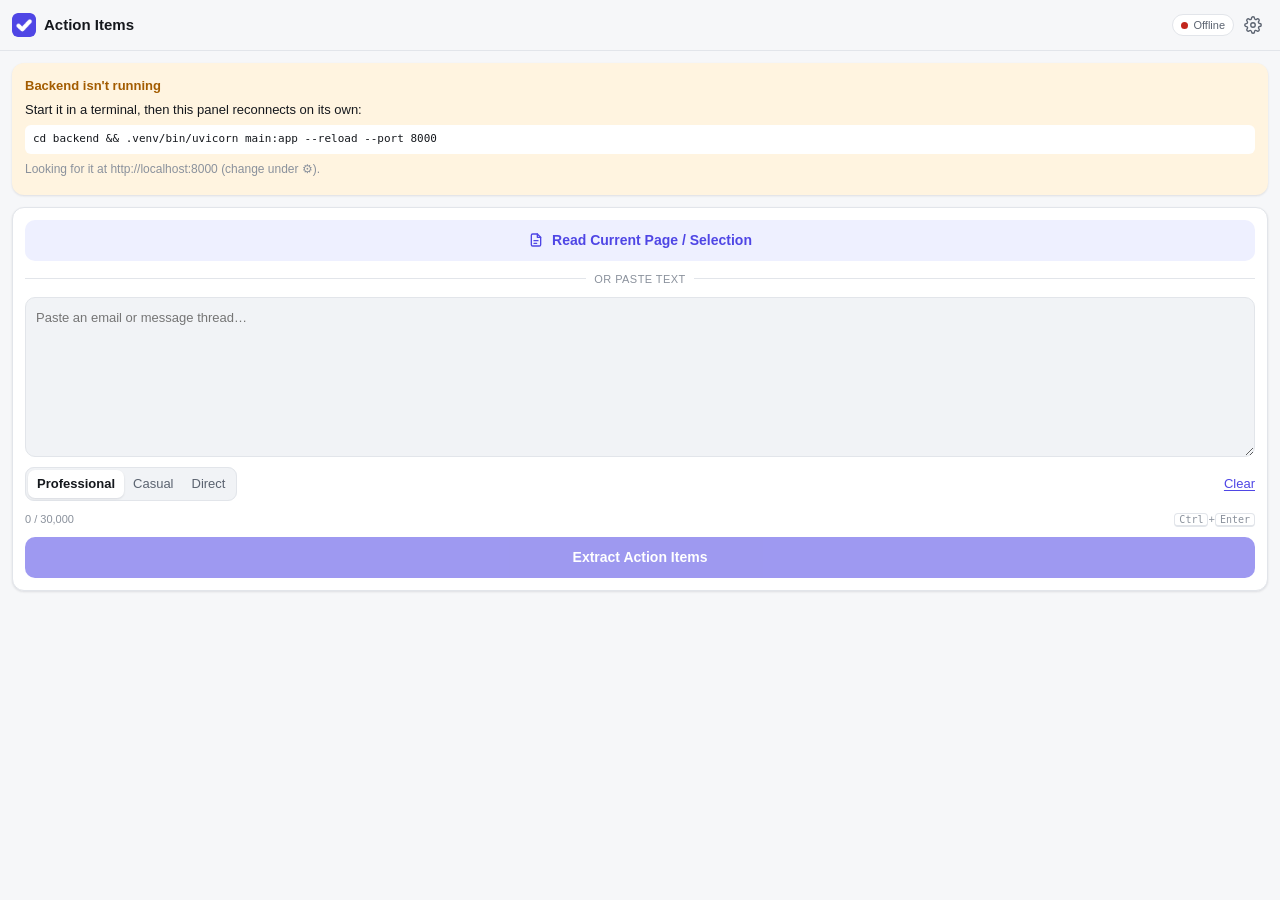
<file: extension/sidepanel.html>
<!doctype html>
<html lang="en">
<head>
<meta charset="utf-8">
<meta name="viewport" content="width=device-width, initial-scale=1">
<title>Action Item Extractor</title>
<link rel="stylesheet" href="sidepanel.css">
</head>
<body>
<header>
  <div class="brand">
    <img src="icons/icon32.png" width="24" height="24" alt="">
    <h1>Action Items</h1>
  </div>
  <div class="header-right">
    <span class="status" id="status" title="Checking backend…"><span class="dot" id="statusDot"></span><span id="statusText">…</span></span>
    <button class="icon-btn" id="settingsBtn" type="button" aria-label="Settings" aria-expanded="false" aria-controls="settings">
      <svg width="18" height="18" viewBox="0 0 24 24" fill="none" stroke="currentColor" stroke-width="1.8" stroke-linecap="round" stroke-linejoin="round" aria-hidden="true"><circle cx="12" cy="12" r="3"/><path d="M19.4 15a1.65 1.65 0 0 0 .33 1.82l.06.06a2 2 0 1 1-2.83 2.83l-.06-.06a1.65 1.65 0 0 0-1.82-.33 1.65 1.65 0 0 0-1 1.51V21a2 2 0 1 1-4 0v-.09A1.65 1.65 0 0 0 9 19.4a1.65 1.65 0 0 0-1.82.33l-.06.06a2 2 0 1 1-2.83-2.83l.06-.06a1.65 1.65 0 0 0 .33-1.82 1.65 1.65 0 0 0-1.51-1H3a2 2 0 1 1 0-4h.09A1.65 1.65 0 0 0 4.6 9a1.65 1.65 0 0 0-.33-1.82l-.06-.06a2 2 0 1 1 2.83-2.83l.06.06a1.65 1.65 0 0 0 1.82.33H9a1.65 1.65 0 0 0 1-1.51V3a2 2 0 1 1 4 0v.09a1.65 1.65 0 0 0 1 1.51 1.65 1.65 0 0 0 1.82-.33l.06-.06a2 2 0 1 1 2.83 2.83l-.06.06a1.65 1.65 0 0 0-.33 1.82V9a1.65 1.65 0 0 0 1.51 1H21a2 2 0 1 1 0 4h-.09a1.65 1.65 0 0 0-1.51 1z"/></svg>
    </button>
  </div>
</header>

<form class="card settings" id="settings" hidden>
  <label class="label" for="backendUrl">Backend URL</label>
  <div class="settings-row">
    <input id="backendUrl" type="url" placeholder="http://localhost:8000" required spellcheck="false">
    <button class="btn small" type="submit">Save</button>
  </div>
  <p class="note" id="settingsNote">Where your FastAPI server is running.</p>

  <span class="label" style="margin-top:8px">Theme</span>
  <fieldset class="seg" aria-label="Theme">
    <legend class="sr-only">Theme</legend>
    <label><input type="radio" name="theme" value="light" checked><span>Light</span></label>
    <label><input type="radio" name="theme" value="dark"><span>Dark</span></label>
    <label><input type="radio" name="theme" value="auto"><span>Match system</span></label>
  </fieldset>
</form>

<main>
  <div class="card offline" id="offline" role="status" hidden>
    <strong>Backend isn't running</strong>
    <p>Start it in a terminal, then this panel reconnects on its own:</p>
    <code>cd backend &amp;&amp; .venv/bin/uvicorn main:app --reload --port 8000</code>
    <p class="note" id="offlineUrl"></p>
  </div>

  <section class="card input-card">
    <button class="btn outline" id="readBtn" type="button">
      <svg width="16" height="16" viewBox="0 0 24 24" fill="none" stroke="currentColor" stroke-width="2" stroke-linecap="round" stroke-linejoin="round" aria-hidden="true"><path d="M14 3H7a2 2 0 0 0-2 2v14a2 2 0 0 0 2 2h10a2 2 0 0 0 2-2V8z"/><path d="M14 3v5h5M9 13h6M9 17h4"/></svg>
      <span>Read Current Page / Selection</span>
    </button>
    <div class="source" id="source" hidden></div>

    <div class="divider"><span>or paste text</span></div>

    <textarea id="text" placeholder="Paste an email or message thread…" spellcheck="false"></textarea>
    <div class="row">
      <fieldset class="seg" aria-label="Reply tone">
        <legend class="sr-only">Reply tone</legend>
        <label><input type="radio" name="tone" value="Professional" checked><span>Professional</span></label>
        <label><input type="radio" name="tone" value="Casual"><span>Casual</span></label>
        <label><input type="radio" name="tone" value="Direct"><span>Direct</span></label>
      </fieldset>
      <button class="link" id="clearBtn" type="button">Clear</button>
    </div>
    <div class="row">
      <span class="count" id="count">0 / 30,000</span>
      <span class="hint"><kbd id="mod">Ctrl</kbd>+<kbd>Enter</kbd></span>
    </div>
    <button class="btn" id="submit" type="button">Extract Action Items</button>
  </section>

  <section class="results" id="results" aria-live="polite"></section>
</main>

<script src="sidepanel.js"></script>
</body>
</html>
</file>
<file: extension/sidepanel.css>
:root {
  --bg: #f6f7f9;
  --surface: #ffffff;
  --surface-2: #f1f3f6;
  --border: #e2e5ea;
  --text: #15181d;
  --text-2: #5b6370;
  --text-3: #8a919c;
  --accent: #4f46e5;
  --accent-hover: #4338ca;
  --accent-soft: #eef0ff;
  --on-accent: #ffffff;
  --high: #c2261d;  --high-bg: #fdecea;
  --med: #a35c00;   --med-bg: #fff4e0;
  --low: #1d7a45;   --low-bg: #e6f6ec;
  --ph-bg: #fff3c4; --ph-text: #6b4e00;
  --danger-bg: #fdecea; --danger: #b42318;
  --shadow: 0 1px 2px rgb(16 24 40 / .05), 0 1px 3px rgb(16 24 40 / .06);
  --radius: 12px;
  color-scheme: light;
}
@media (prefers-color-scheme: dark) {
  :root:not([data-theme="light"]) {
    --bg: #0f1115; --surface: #171a20; --surface-2: #1f232b; --border: #2b303a;
    --text: #e8eaee; --text-2: #a3aab6; --text-3: #6f7784;
    --accent: #818cf8; --accent-hover: #a5b4fc; --accent-soft: #23264a; --on-accent: #0f1115;
    --high: #ff8a80; --high-bg: #3a1a18; --med: #ffc163; --med-bg: #362a14; --low: #6fd99a; --low-bg: #15301f;
    --ph-bg: #3d3412; --ph-text: #ffe08a; --danger-bg: #3a1a18; --danger: #ff8a80; --shadow: none;
    color-scheme: dark;
  }
}
:root[data-theme="dark"] {
  --bg: #0f1115; --surface: #171a20; --surface-2: #1f232b; --border: #2b303a;
  --text: #e8eaee; --text-2: #a3aab6; --text-3: #6f7784;
  --accent: #818cf8; --accent-hover: #a5b4fc; --accent-soft: #23264a; --on-accent: #0f1115;
  --high: #ff8a80; --high-bg: #3a1a18; --med: #ffc163; --med-bg: #362a14; --low: #6fd99a; --low-bg: #15301f;
  --ph-bg: #3d3412; --ph-text: #ffe08a; --danger-bg: #3a1a18; --danger: #ff8a80; --shadow: none;
  color-scheme: dark;
}

* { box-sizing: border-box; }
body {
  margin: 0;
  background: var(--bg);
  color: var(--text);
  font: 14px/1.5 -apple-system, BlinkMacSystemFont, "Segoe UI", Roboto, "Helvetica Neue", Arial, sans-serif;
  -webkit-font-smoothing: antialiased;
}
button, input, textarea { font: inherit; color: inherit; }
[hidden] { display: none !important; }

header {
  position: sticky; top: 0; z-index: 2;
  display: flex; align-items: center; justify-content: space-between; gap: 8px;
  padding: 10px 12px; background: var(--bg); border-bottom: 1px solid var(--border);
}
.brand { display: flex; align-items: center; gap: 8px; min-width: 0; }
.brand img { border-radius: 6px; flex: none; }
.brand h1 { font-size: 15px; margin: 0; white-space: nowrap; }
.header-right { display: flex; align-items: center; gap: 4px; min-width: 0; }
.status {
  display: inline-flex; align-items: center; gap: 5px; font-size: 11px; color: var(--text-2);
  background: var(--surface); border: 1px solid var(--border); padding: 2px 8px; border-radius: 999px;
  min-width: 0; max-width: 150px;
}
.status span:last-child { overflow: hidden; text-overflow: ellipsis; white-space: nowrap; }
.dot { width: 7px; height: 7px; border-radius: 50%; background: var(--text-3); flex: none; }
.dot.ok { background: var(--low); } .dot.bad { background: var(--high); }
.icon-btn {
  border: 0; background: transparent; color: var(--text-2); width: 30px; height: 30px; border-radius: 8px;
  display: grid; place-items: center; cursor: pointer; flex: none;
}
.icon-btn:hover, .icon-btn[aria-expanded="true"] { background: var(--surface-2); color: var(--text); }

main { padding: 12px; display: flex; flex-direction: column; gap: 12px; }

.card { background: var(--surface); border: 1px solid var(--border); border-radius: var(--radius); box-shadow: var(--shadow); }
.settings { margin: 12px 12px 0; padding: 12px; display: flex; flex-direction: column; gap: 6px; }
.settings-row { display: flex; gap: 6px; }
.settings input {
  flex: 1; min-width: 0; padding: 7px 10px; border-radius: 8px; border: 1px solid var(--border); background: var(--surface-2);
}
.note { font-size: 12px; color: var(--text-3); margin: 0; }
.note.ok { color: var(--low); } .note.bad { color: var(--danger); }

.offline { padding: 12px; background: var(--med-bg); border-color: transparent; color: var(--text); font-size: 13px; }
.offline strong { color: var(--med); }
.offline p { margin: 4px 0; }
.offline code {
  display: block; margin: 6px 0; padding: 6px 8px; border-radius: 6px; background: var(--surface);
  font: 11px/1.5 ui-monospace, SFMono-Regular, Menlo, monospace; overflow-wrap: anywhere; user-select: all;
}

.input-card { padding: 12px; display: flex; flex-direction: column; gap: 10px; }
.label { font-size: 11px; font-weight: 600; color: var(--text-2); text-transform: uppercase; letter-spacing: .04em; }
.row { display: flex; align-items: center; justify-content: space-between; gap: 8px; flex-wrap: wrap; }

.source {
  font-size: 12px; color: var(--text-2); background: var(--accent-soft); border-radius: 8px; padding: 6px 10px;
  overflow-wrap: anywhere;
}
.source.warn { background: var(--med-bg); color: var(--med); }
.source.bad { background: var(--danger-bg); color: var(--danger); }
.source .link { font-size: 12px; margin-left: 4px; }

.divider { display: flex; align-items: center; gap: 8px; color: var(--text-3); font-size: 11px; text-transform: uppercase; letter-spacing: .04em; }
.divider::before, .divider::after { content: ""; flex: 1; height: 1px; background: var(--border); }

textarea {
  width: 100%; min-height: 160px; resize: vertical; padding: 10px; border-radius: 10px;
  border: 1px solid var(--border); background: var(--surface-2); font-size: 13px; line-height: 1.5;
}
textarea:focus, input:focus, button:focus-visible, .seg input:focus-visible + span {
  outline: 2px solid var(--accent); outline-offset: 1px;
}
.count { font-size: 11px; color: var(--text-3); font-variant-numeric: tabular-nums; }
.count.over { color: var(--danger); font-weight: 600; }
.hint { font-size: 11px; color: var(--text-3); }
kbd { font: 10px ui-monospace, SFMono-Regular, Menlo, monospace; border: 1px solid var(--border); border-bottom-width: 2px; border-radius: 4px; padding: 0 4px; }

.seg { display: inline-flex; background: var(--surface-2); border: 1px solid var(--border); border-radius: 9px; padding: 2px; margin: 0; min-width: 0; }
.seg label { position: relative; }
.seg input { position: absolute; opacity: 0; pointer-events: none; }
.seg span { display: block; padding: 4px 9px; border-radius: 7px; font-size: 13px; cursor: pointer; color: var(--text-2); }
.seg input:checked + span { background: var(--surface); color: var(--text); box-shadow: var(--shadow); font-weight: 600; }

.btn {
  border: 0; border-radius: 10px; padding: 10px 14px; font-weight: 600; cursor: pointer;
  background: var(--accent); color: var(--on-accent);
  display: inline-flex; align-items: center; justify-content: center; gap: 8px; text-align: center;
}
.btn:hover:not(:disabled) { background: var(--accent-hover); }
.btn:disabled { opacity: .55; cursor: not-allowed; }
.btn.outline { background: var(--accent-soft); color: var(--accent); }
.btn.outline:hover:not(:disabled) { background: var(--accent-soft); outline: 1px solid var(--accent); }
.btn.small { padding: 6px 12px; font-size: 13px; }
.btn.ghost { background: transparent; color: var(--text-2); border: 1px solid var(--border); padding: 4px 10px; font-weight: 500; font-size: 12px; }
.btn.ghost:hover:not(:disabled) { background: var(--surface-2); color: var(--text); }
.link { border: 0; background: none; padding: 0; color: var(--accent); cursor: pointer; font-size: 13px; text-decoration: underline; text-underline-offset: 2px; }

.spinner { width: 14px; height: 14px; border-radius: 50%; border: 2px solid currentColor; border-right-color: transparent; animation: spin .7s linear infinite; flex: none; }
@keyframes spin { to { transform: rotate(360deg); } }

.results { display: flex; flex-direction: column; gap: 12px; scroll-margin-top: 60px; }
.results:empty { display: none; }
.loading { padding: 24px; display: flex; align-items: center; justify-content: center; gap: 10px; color: var(--text-2); }
.error { padding: 12px 14px; background: var(--danger-bg); color: var(--danger); border-color: transparent; font-size: 13px; overflow-wrap: anywhere; }
.error strong { display: block; margin-bottom: 2px; }

.section { padding: 12px; }
.section h2 {
  font-size: 11px; margin: 0 0 10px; color: var(--text-2); text-transform: uppercase; letter-spacing: .04em;
  display: flex; align-items: center; gap: 6px;
}
.section h2 .n { background: var(--surface-2); color: var(--text-2); border-radius: 999px; padding: 0 7px; font-size: 11px; letter-spacing: 0; }

.summary { display: flex; gap: 10px; align-items: flex-start; }
.badge { flex: none; font-size: 11px; font-weight: 700; letter-spacing: .05em; padding: 3px 8px; border-radius: 6px; }
.badge.HIGH { background: var(--high-bg); color: var(--high); }
.badge.MEDIUM { background: var(--med-bg); color: var(--med); }
.badge.LOW { background: var(--low-bg); color: var(--low); }
.summary p { margin: 0; }
.meta { margin-top: 4px; font-size: 11px; color: var(--text-3); }

.todo { list-style: none; margin: 0; padding: 0; }
.todo li { display: flex; gap: 8px; padding: 8px 0; border-top: 1px solid var(--border); }
.todo li:first-child { border-top: 0; padding-top: 0; }
.todo input { width: 16px; height: 16px; margin: 2px 0 0; accent-color: var(--accent); flex: none; cursor: pointer; }
.todo .task { margin: 0; overflow-wrap: anywhere; }
.todo li.done .task { text-decoration: line-through; color: var(--text-3); }
.tags { display: flex; gap: 4px; flex-wrap: wrap; margin-top: 4px; }
.tag { font-size: 11px; padding: 0 7px; border-radius: 999px; background: var(--surface-2); color: var(--text-2); border: 1px solid var(--border); }
.tag.you { background: var(--accent-soft); color: var(--accent); border-color: transparent; font-weight: 600; }
.tag.due { background: var(--med-bg); color: var(--med); border-color: transparent; }

.questions { margin: 0; padding-left: 18px; display: flex; flex-direction: column; gap: 6px; }
.none { color: var(--text-3); font-size: 13px; margin: 0; }

.reply {
  white-space: pre-wrap; overflow-wrap: anywhere; background: var(--surface-2); border: 1px solid var(--border);
  border-radius: 10px; padding: 10px; margin: 0; font: inherit; font-size: 13px; line-height: 1.6;
}
.ph { background: var(--ph-bg); color: var(--ph-text); border-radius: 4px; padding: 0 3px; }
.reply-note { font-size: 11px; color: var(--text-3); margin: 6px 0 0; }
.sr-only { position: absolute; width: 1px; height: 1px; overflow: hidden; clip: rect(0 0 0 0); white-space: nowrap; }
</file>
